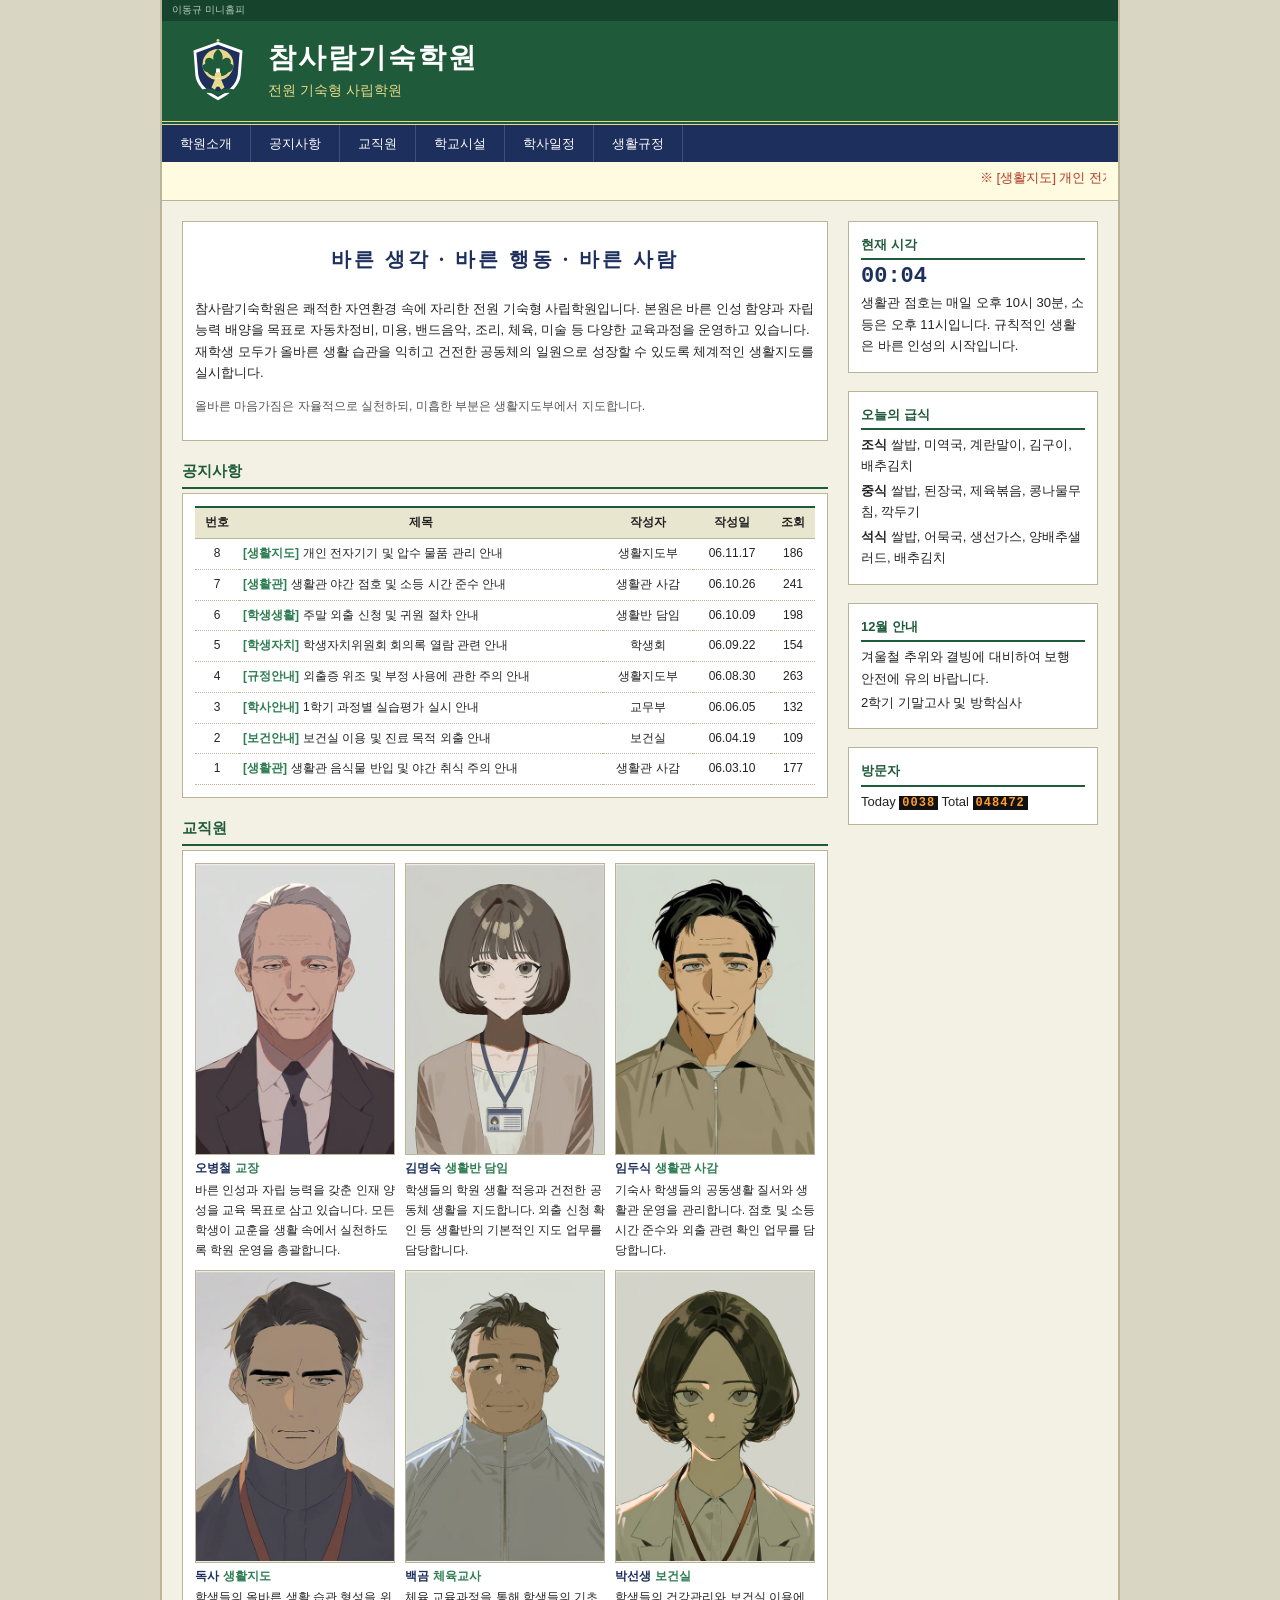
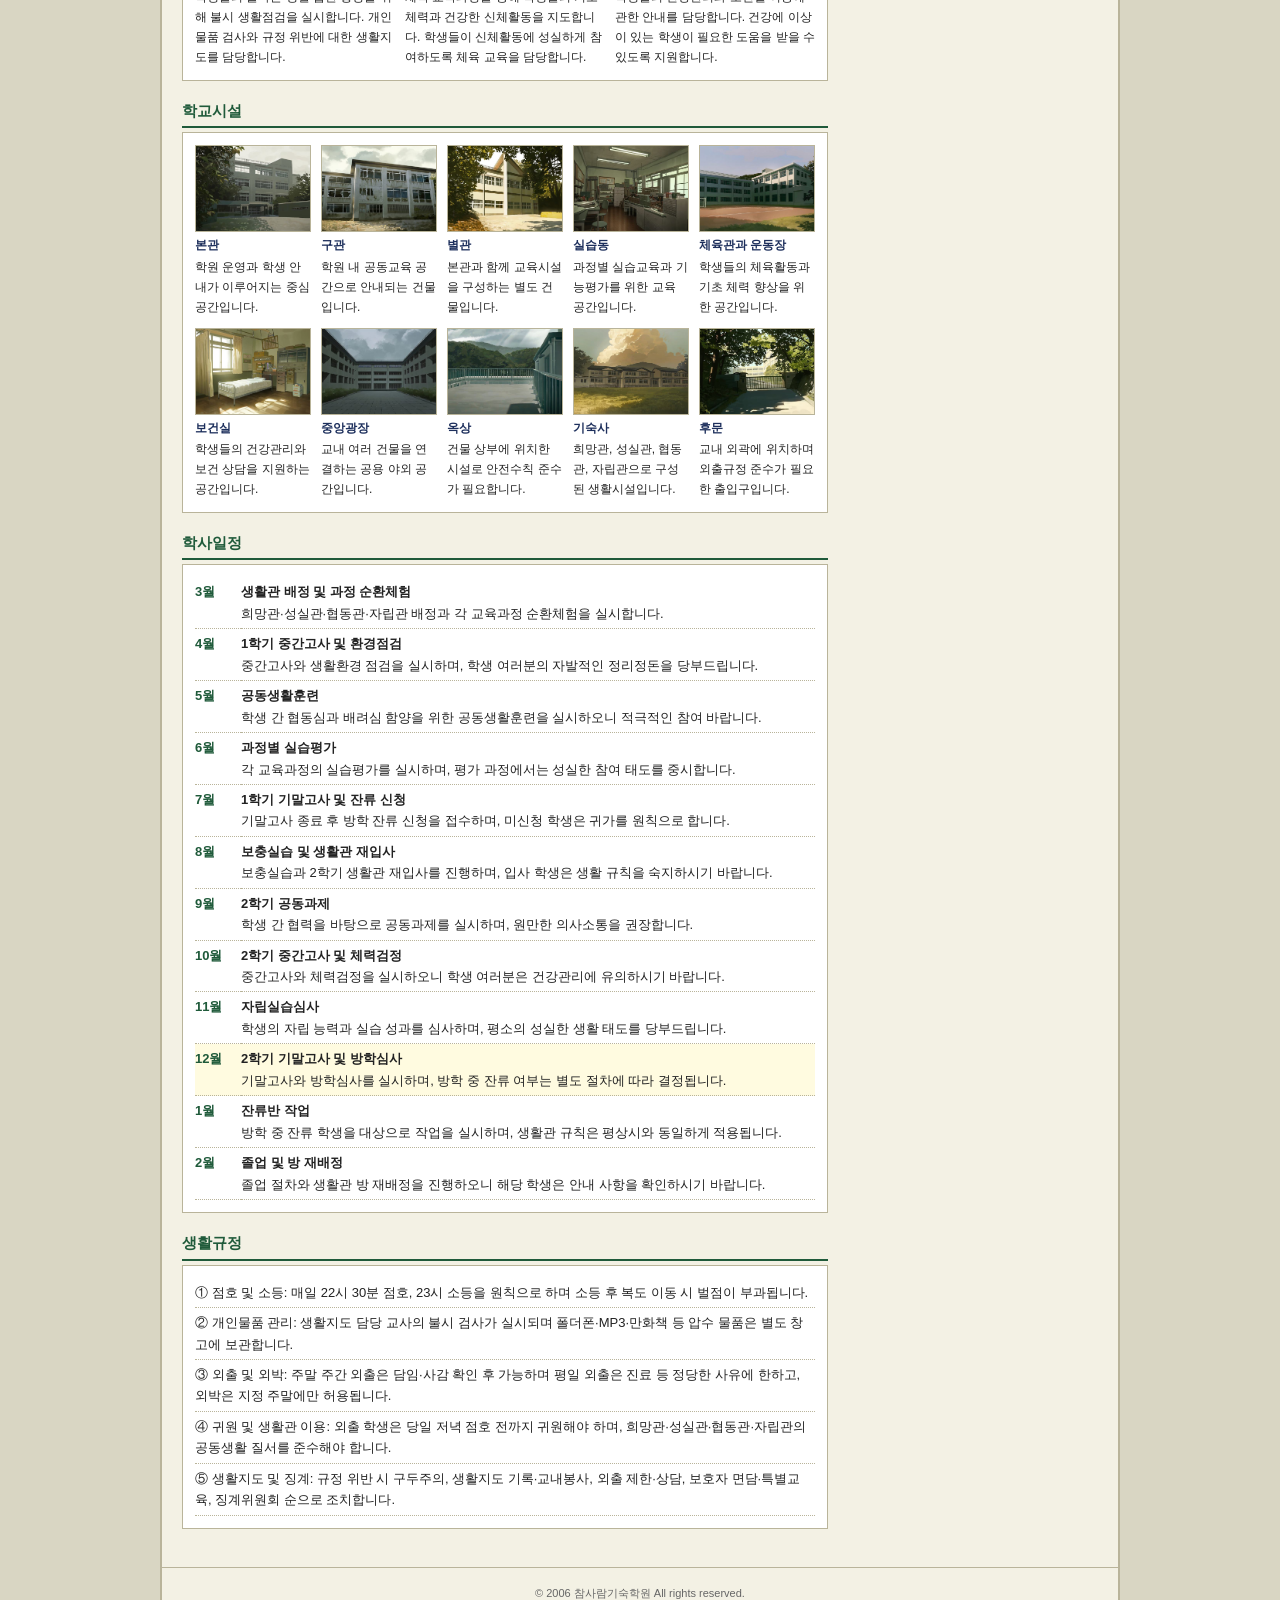
<file: index.html>
<!doctype html>
<html lang="ko">
<head>
<meta charset="utf-8">
<meta name="viewport" content="width=device-width,initial-scale=1">
<title>참사람기숙학원</title>
<style>
:root{--g:#1f5a3a;--g2:#2f7d52;--n:#1d2f5c;--gold:#e8d98a;--paper:#f3f1e4;--line:#b9b49a}
*{box-sizing:border-box}
body{margin:0;background:#d9d6c3;font:13px/1.65 Dotum,"돋움","Malgun Gothic",sans-serif;color:#222}
.wrap{max-width:960px;margin:0 auto;background:var(--paper);border-left:2px solid var(--line);border-right:2px solid var(--line);min-height:100vh}
.tiny{background:#16432b;padding:2px 10px;font-size:10px}
.tiny a{color:#b9cdbf;text-decoration:none}
.tiny a:hover,.tiny a:focus-visible{color:#fff;text-decoration:underline}
:focus-visible{outline:2px solid var(--n);outline-offset:2px}
nav a:focus-visible{outline-color:var(--gold)}
header{background:var(--g);color:#fff;padding:14px 20px;border-bottom:4px double var(--gold);display:flex;align-items:center;gap:14px}
.logo{width:72px;height:72px;flex:none}
header h1{margin:0;font:bold 28px Batang,"바탕",serif;letter-spacing:2px}
header p{margin:2px 0 0;color:var(--gold);font-size:14px}
nav{background:var(--n);display:flex;flex-wrap:wrap}
nav a{color:#fff;padding:8px 18px;text-decoration:none;border-right:1px solid #3b4f82}
nav a:hover,nav a:focus-visible{background:var(--gold);color:var(--n)}
.notice{background:#fffbe0;border-bottom:1px solid var(--line);padding:5px 12px;color:#a32}
main{padding:20px;display:grid;grid-template-columns:1fr 250px;gap:20px}
@media(max-width:760px){main{grid-template-columns:1fr}}
section{scroll-margin-top:8px}
h2{margin:0 0 4px;font-size:15px;color:var(--g);border-bottom:2px solid var(--g);padding-bottom:3px}
.sub{margin:0 0 10px;color:#555;font-size:12px}
.box{background:#fff;border:1px solid var(--line);padding:12px;margin-bottom:18px}
.motto{font:bold 20px Batang,"바탕",serif;color:var(--n);text-align:center;padding:12px 0;letter-spacing:3px}
.ph{display:flex;align-items:center;justify-content:center;width:100%;aspect-ratio:4/3;background:repeating-linear-gradient(45deg,#ece9d6,#ece9d6 6px,#f6f4e8 6px,#f6f4e8 12px);color:#6b6848;font-size:11px;border:1px solid var(--line)}
.box img.pic{display:block;width:100%;aspect-ratio:4/3;object-fit:cover;border:1px solid var(--line)}
#staff-g .pic,#staff-g .ph{aspect-ratio:13/19}
#staff-g .pic{object-fit:contain;background:#eeece2}
table.board{width:100%;border-collapse:collapse;font-size:12px}
.board th{background:#e9e6d0;border-top:2px solid var(--g);border-bottom:1px solid var(--line);padding:5px 4px}
.board td{border-bottom:1px dotted var(--line);padding:5px 4px;text-align:center}
.board td.t{text-align:left}
.board button{all:unset;cursor:pointer;color:#222}
.board button:hover,.board button:focus-visible{color:var(--g2);text-decoration:underline}
.board .tag{color:var(--g2);font-weight:bold;margin-right:4px}
.board tr.open td{background:#faf9ef;text-align:left;padding:10px 12px}
.attach{margin-top:8px;max-width:360px}
.attach small{display:block;color:#555;margin-top:3px}
.grid{display:grid;gap:10px}
.g3{grid-template-columns:repeat(3,minmax(0,1fr))}
.g5{grid-template-columns:repeat(5,minmax(0,1fr))}
@media(max-width:760px){.g3,.g5{grid-template-columns:repeat(2,minmax(0,1fr))}}
@media(max-width:600px){.board th:nth-child(n+3),.board td:nth-child(n+3){display:none}}
.card{font-size:12px}
.card b{display:block;margin-top:4px;color:var(--n)}
.card em{font-style:normal;color:var(--g2);margin-left:4px}
.card p{margin:2px 0 0;text-wrap:pretty}
.card small{display:block;color:#666;margin-top:2px}
table.sch{width:100%;border-collapse:collapse}
.sch th{width:46px;text-align:left;color:var(--g);vertical-align:top;padding:4px 0;border-bottom:1px dotted var(--line)}
.sch td{padding:4px 0;border-bottom:1px dotted var(--line)}
.sch tr.now th,.sch tr.now td{background:#fffbe0}
ul.rules{list-style:none;margin:0;padding:0}
.rules li{padding:4px 0;border-bottom:1px dotted var(--line)}
aside .box h2{font-size:13px}
.w p{margin:3px 0}
.w .big{font:bold 22px "Courier New",monospace;color:var(--n)}
.led{font:bold 12px "Courier New",monospace;background:#111;color:#ff9d2e;padding:0 3px;letter-spacing:1px}
footer{text-align:center;color:#666;font-size:11px;padding:16px;border-top:1px solid var(--line)}
</style>
</head>
<body>
<div class="wrap">
<div class="tiny"><a href="dongkyu/index.html">이동규 미니홈피</a></div>
<header>
  <img class="logo" src="img/logo.svg" alt="참사람기숙학원 로고" onerror="this.style.display='none'">
  <div><h1>참사람기숙학원</h1><p>전원 기숙형 사립학원</p></div>
</header>
<nav aria-label="주 메뉴"><a href="#intro">학원소개</a><a href="#notice">공지사항</a><a href="#staff">교직원</a><a href="#places">학교시설</a><a href="#schedule">학사일정</a><a href="#rules">생활규정</a></nav>
<div class="notice"><marquee id="mq">공지사항을 불러오는 중입니다.</marquee></div>
<main>
<div>
  <section id="intro" class="box"><div class="motto">바른 생각 · 바른 행동 · 바른 사람</div><p id="intro-t"></p><p id="motto-t" style="color:#555;font-size:12px"></p></section>
  <section id="notice"><h2>공지사항</h2><div class="box"><table class="board"><thead><tr><th style="width:44px">번호</th><th>제목</th><th style="width:90px">작성자</th><th style="width:78px">작성일</th><th style="width:44px">조회</th></tr></thead><tbody id="board"></tbody></table></div></section>
  <section id="staff"><h2>교직원</h2><div class="box"><div class="grid g3" id="staff-g"></div></div></section>
  <section id="places"><h2>학교시설</h2><div class="box"><div class="grid g5" id="places-g"></div></div></section>
  <section id="schedule"><h2>학사일정</h2><div class="box"><table class="sch" id="sched"></table></div></section>
  <section id="rules"><h2>생활규정</h2><div class="box"><ul class="rules" id="rules-l"></ul></div></section>
</div>
<aside>
  <div class="box w"><h2>현재 시각</h2><p class="big" id="clock">00:00</p><p id="bell"></p></div>
  <div class="box w"><h2>오늘의 급식</h2><p><b>조식</b> <span id="m-b"></span></p><p><b>중식</b> <span id="m-l"></span></p><p><b>석식</b> <span id="m-d"></span></p></div>
  <div class="box w"><h2 id="month-h">이번 달</h2><p id="w-text"></p><p id="w-sch"></p></div>
  <div class="box w"><h2>방문자</h2><p style="margin:0">Today <span class="led" id="v-t">0000</span> Total <span class="led" id="v-n">000000</span></p></div>
</aside>
</main>
<footer id="footer"></footer>
</div>
<script>
const $ = id => document.getElementById(id);
const esc = t => String(t).replace(/[&<>"]/g, c => ({ '&': '&amp;', '<': '&lt;', '>': '&gt;', '"': '&quot;' }[c]));
const PH = txt => `<div class=ph>${txt}</div>`;
const pic = (src, alt, txt) => `<img class="pic" src="${src}" alt="${esc(alt)}" onerror="this.outerHTML='${PH(txt)}'">`;
const mon = new Date().getMonth() + 1;

Promise.all(['school', 'copy'].map(n => fetch(`data/${n}.json`).then(r => r.json()))).then(([s, c]) => {
  $('intro-t').textContent = s.intro;
  $('motto-t').textContent = s.mottoNote;
  $('mq').textContent = s.notices.slice(0, 4).map(n => `※ [${n.tag}] ${n.title}`).join('   ');

  // 공지 게시판: 제목을 누르면 본문과 사진 첨부란이 열린다
  $('board').innerHTML = s.notices.map(n => `<tr><td>${n.no}</td><td class="t"><button data-no="${n.no}" aria-expanded="false"><span class="tag">[${esc(n.tag)}]</span>${esc(n.title)}</button></td><td>${esc(n.author)}</td><td>${esc(n.date.slice(2))}</td><td>${n.views}</td></tr>`).join('');
  $('board').onclick = e => {
    const b = e.target.closest('button[data-no]'); if (!b) return;
    const tr = b.closest('tr'), nx = tr.nextElementSibling;
    if (nx && nx.classList.contains('open')) { nx.remove(); b.setAttribute('aria-expanded', 'false'); return; }
    const n = s.notices.find(x => x.no == b.dataset.no);
    const row = document.createElement('tr'); row.className = 'open';
    row.innerHTML = `<td colspan="5"><p style="margin:0">${esc(n.body)}</p>${n.photo ? `<div class="attach">${pic(`img/notices/n${n.no}.jpg`, n.photo, '사진 첨부란')}<small>${esc(n.photo)}</small></div>` : ''}</td>`;
    tr.after(row); b.setAttribute('aria-expanded', 'true');
  };

  $('staff-g').innerHTML = s.staff.map(p => `<div class="card">${pic(`img/staff/${p.id}.jpg`, p.name, '사진 첨부란')}<b>${esc(p.name)}<em>${esc(p.role)}</em></b><p>${esc(p.desc)}</p></div>`).join('');
  $('places-g').innerHTML = s.places.map(p => `<div class="card">${pic(`img/places/${p.id}.jpg`, p.name, '사진 첨부란')}<b>${esc(p.name)}</b><p>${esc(p.desc)}</p></div>`).join('');

  const sc = c.school;
  $('sched').innerHTML = sc.schedule.slice(2).concat(sc.schedule.slice(0, 2)).map(m =>
    `<tr${m.month === mon ? ' class="now"' : ''}><th>${m.month}월</th><td><b>${esc(m.title)}</b><br>${esc(m.desc)}</td></tr>`).join('');
  $('rules-l').innerHTML = sc.rules.map(r => `<li>${esc(r)}</li>`).join('');

  // 위젯
  $('m-b').textContent = s.widgets.meals.breakfast; $('m-l').textContent = s.widgets.meals.lunch; $('m-d').textContent = s.widgets.meals.dinner;
  $('month-h').textContent = `${mon}월 안내`;
  $('w-text').textContent = (s.widgets.weather.find(w => w.month === mon) || {}).text || '';
  const cur = sc.schedule.find(m => m.month === mon); $('w-sch').textContent = cur ? cur.title : '';
  $('bell').textContent = s.widgets.bell;
  $('footer').textContent = s.footer;
}).catch(() => { $('mq').textContent = '공지를 불러오지 못했습니다. 서버(또는 GitHub Pages)로 열어 주세요.'; });

// 시계: 실제 현재 시각, 장식용 방문자 숫자
const tick = () => { const d = new Date(); $('clock').textContent = d.toTimeString().slice(0, 5); };
tick(); setInterval(tick, 20000);
$('v-t').textContent = String(Math.floor(Math.random() * 40) + 3).padStart(4, '0');
$('v-n').textContent = String(48200 + Math.floor(Math.random() * 300)).padStart(6, '0');
</script>
</body>
</html>
</file>
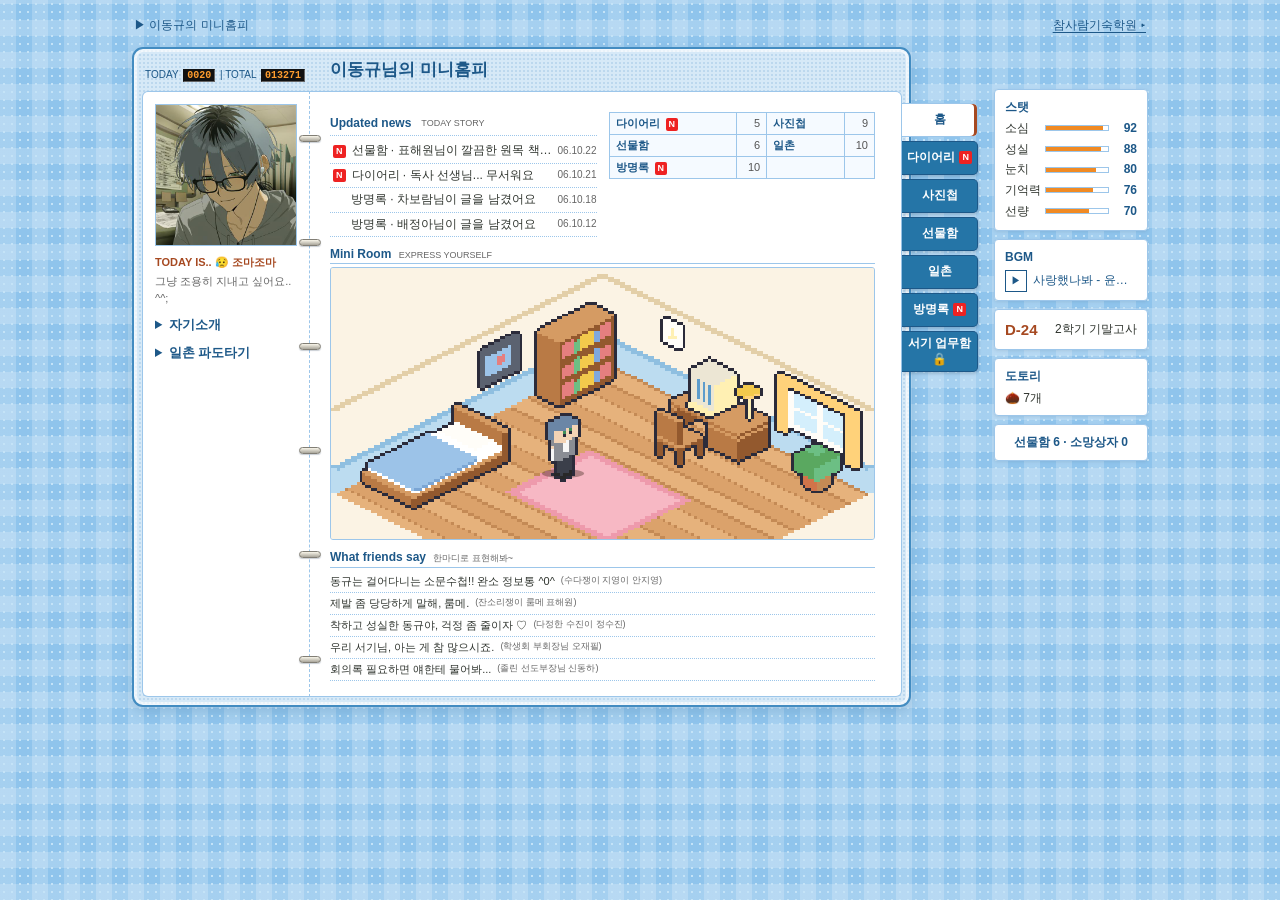
<file: dongkyu/index.html>
<!doctype html>
<html lang="ko">
<head>
<meta charset="utf-8">
<meta name="viewport" content="width=device-width,initial-scale=1">
<title>이동규의 미니홈피</title>
<link rel="stylesheet" href="style.css">
</head>
<body>
<div class="frame">
  <div class="topbar"><span>▶ 이동규의 미니홈피</span><a href="../index.html">참사람기숙학원 ▸</a></div>
  <div class="stage">
    <div class="book">
      <div class="rings" aria-hidden="true"><i></i><i></i><i></i><i></i><i></i><i></i></div>
      <p class="counter-line">TODAY <b id="today">0</b> | TOTAL <b id="total">0</b></p>
      <h1 class="mhtitle">이동규님의 미니홈피</h1>
      <aside class="left">
        <img class="minime" src="../img/donggyu-profile.jpg" alt="이동규" onerror="this.replaceWith(Object.assign(document.createElement('div'),{className:'minime ph',textContent:'이미지 준비 중'}))">
        <p class="mood" id="mood"></p>
        <p class="status" id="status"></p>
        <details class="profile-note"><summary>자기소개</summary><p class="intro" id="intro"></p></details>
        <details class="wave"><summary id="wave-title"></summary><ul id="wave"></ul></details>
      </aside>
      <section class="right">
        <div id="view"></div>
      </section>
      <nav class="tabs" id="tabs" role="tablist" aria-label="미니홈피 메뉴" aria-orientation="vertical">
        <button role="tab" aria-selected="true" aria-controls="view" data-t="home" class="on">홈</button>
        <button role="tab" aria-selected="false" aria-controls="view" data-t="diary" id="diary-tab">다이어리</button>
        <button role="tab" aria-selected="false" aria-controls="view" data-t="photos">사진첩</button>
        <button role="tab" aria-selected="false" aria-controls="view" data-t="gifts">선물함</button>
        <button role="tab" aria-selected="false" aria-controls="view" data-t="ilchon">일촌</button>
        <button role="tab" aria-selected="false" aria-controls="view" data-t="guest" id="guest-tab">방명록</button>
        <button role="tab" aria-selected="false" aria-controls="view" data-t="vault" id="vault-tab"></button>
      </nav>
    </div>
    <aside class="side">
      <div class="panel"><b class="ph-title">스탯</b><div id="stats"></div></div>
      <div class="panel bgm"><b class="ph-title">BGM</b>
        <div class="bgm-row"><a id="bgm-play" target="_blank" rel="noopener" aria-label="유튜브에서 듣기">▶</a><a id="bgm-title" target="_blank" rel="noopener"></a></div></div>
      <div class="panel dday"><b id="dday">D-0</b><span id="dday-label"></span></div>
      <div class="panel"><b class="ph-title">도토리</b> 🌰 <span id="dotori">0</span>개</div>
      <button class="panel gobtn" data-go="gifts" id="gift-link"></button>
    </aside>
  </div>
</div>
<script type="module" src="app.js"></script>
</body>
</html>
</file>
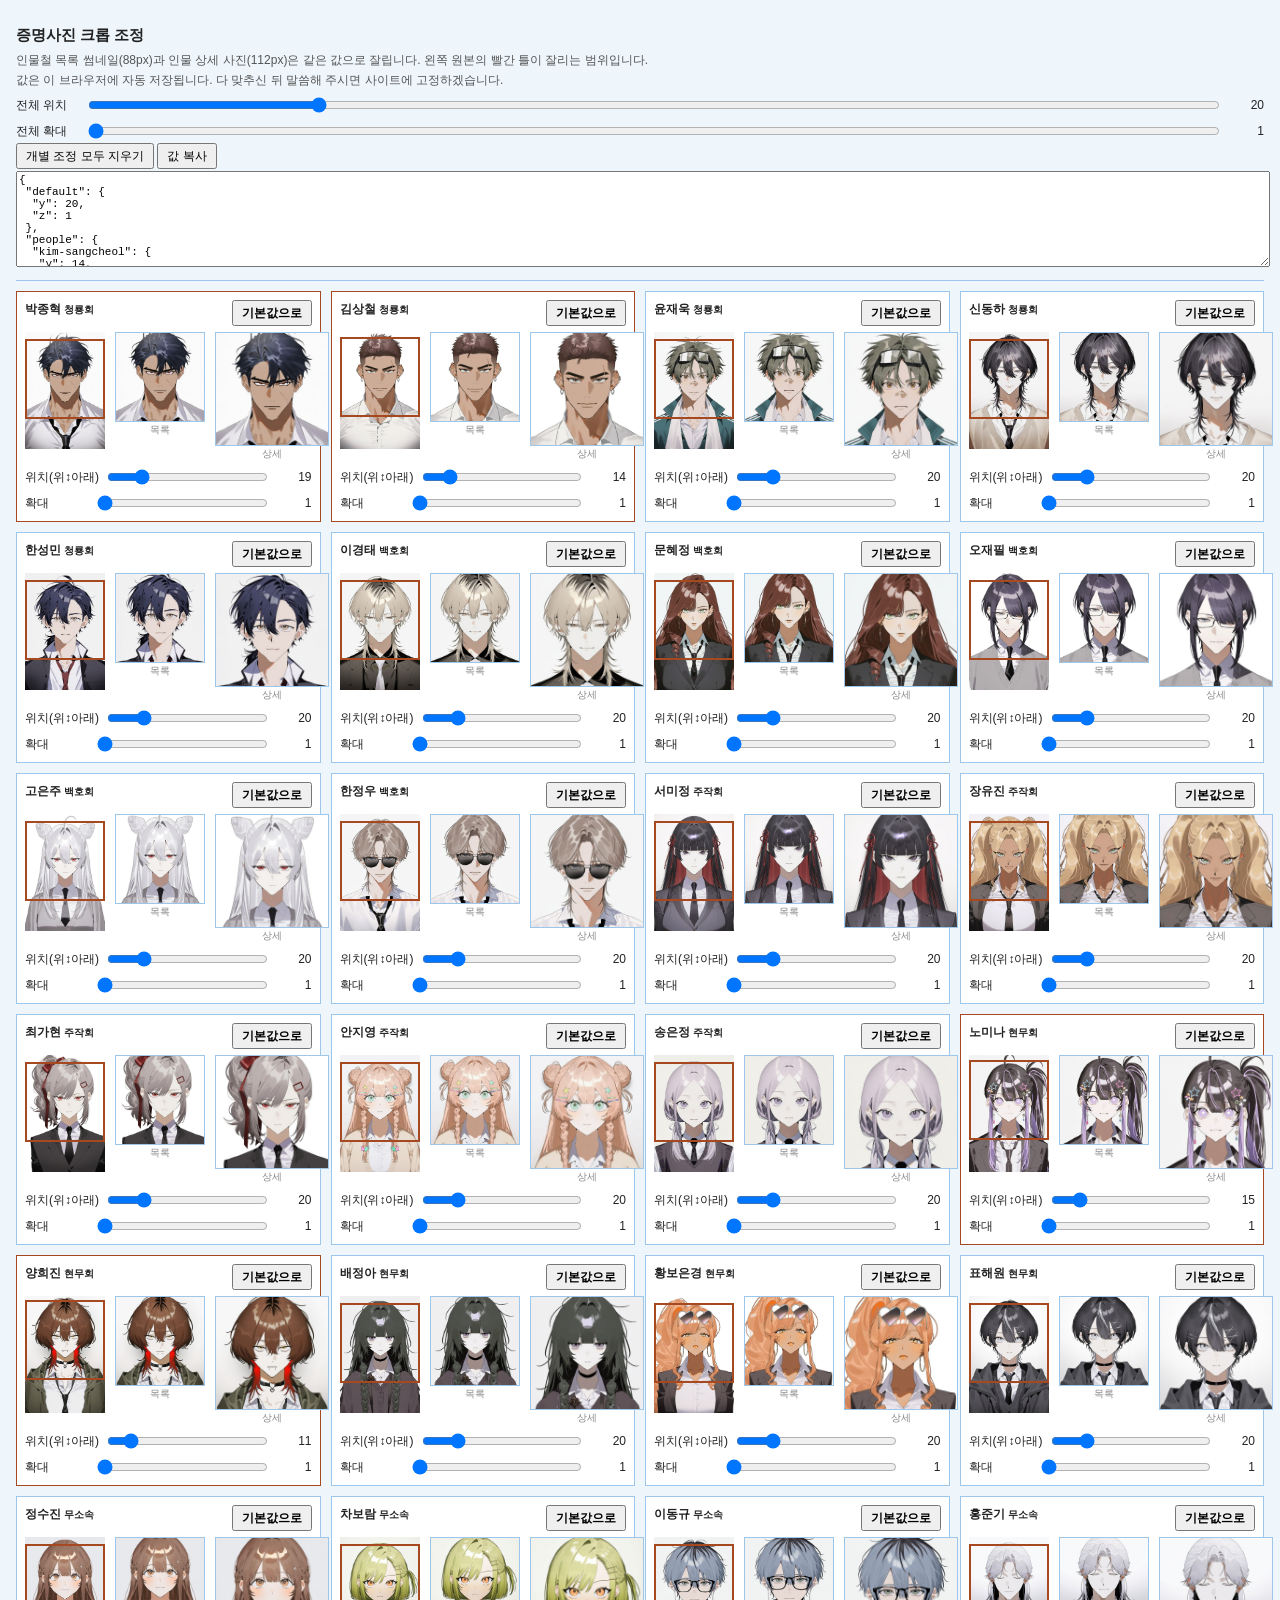
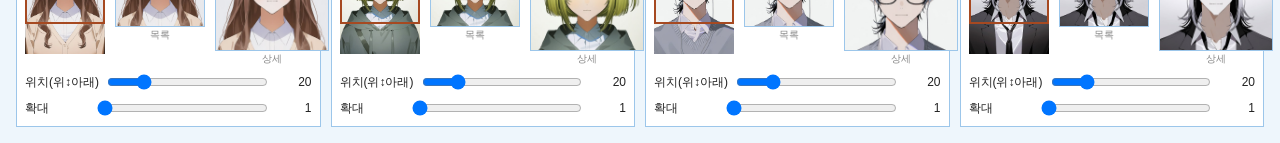
<file: tools/crop.html>
<!doctype html>
<html lang="ko">
<head>
<meta charset="utf-8">
<title>증명사진 크롭 조정</title>
<style>
body{font:12px/1.5 "돋움",Dotum,sans-serif;margin:16px;background:#eef6fc;color:#222}
h1{font-size:15px;margin:0 0 4px}
.top{position:sticky;top:0;background:#eef6fc;padding:8px 0;border-bottom:1px solid #9cc6ea;z-index:2}
.top p{margin:2px 0;color:#555}
.grid{display:grid;grid-template-columns:repeat(auto-fill,minmax(300px,1fr));gap:10px;margin-top:10px}
.it{background:#fff;border:1px solid #9cc6ea;padding:8px}
.it.set{border-color:#a64921}
.it h2{font-size:12px;margin:0 0 6px;display:flex;justify-content:space-between}
.pv{display:flex;gap:10px;align-items:flex-start}
.orig{position:relative;width:80px;flex:none}
.orig img{width:100%;display:block}
.orig b{position:absolute;left:0;right:0;border:2px solid #a64921;box-sizing:border-box;pointer-events:none}
.crop{display:block;overflow:hidden;aspect-ratio:1;border:1px solid #9cc6ea;background:#fff}
.crop img{width:100%;height:100%;object-fit:cover;display:block}
.c88{width:88px}.c112{width:112px}
.pv small{display:block;color:#888;text-align:center}
label{display:flex;align-items:center;gap:6px;margin-top:6px}
label span{flex:none;min-width:64px;white-space:nowrap}
input[type=range]{flex:1}
output{width:36px;text-align:right}
button{font:inherit;padding:2px 8px;cursor:pointer;white-space:nowrap}
textarea{width:100%;height:90px;font:11px monospace}
</style>
</head>
<body>
<div class="top">
  <h1>증명사진 크롭 조정</h1>
  <p>인물철 목록 썸네일(88px)과 인물 상세 사진(112px)은 같은 값으로 잘립니다. 왼쪽 원본의 빨간 틀이 잘리는 범위입니다.</p>
  <p>값은 이 브라우저에 자동 저장됩니다. 다 맞추신 뒤 말씀해 주시면 사이트에 고정하겠습니다.</p>
  <label><span>전체 위치</span><input id="dy" type="range" min="0" max="100" step="1"><output id="dyo"></output></label>
  <label><span>전체 확대</span><input id="dz" type="range" min="1" max="2" step="0.05"><output id="dzo"></output></label>
  <p><button id="reset">개별 조정 모두 지우기</button> <button id="copy">값 복사</button></p>
  <textarea id="out" readonly aria-label="현재 값"></textarea>
</div>
<div class="grid" id="grid"></div>
<script>
const KEY = 'seoyeol-crop-draft';
let chars = [], st;
const eff = id => ({ ...st.default, ...(st.people[id] || {}) });
const style = k => `object-position:50% ${k.y}%;transform:scale(${k.z});transform-origin:50% ${k.y}%`;
// 원본(480x702) 위에 정사각형 크롭 범위를 표시: 보이는 정사각형 높이 = 너비/확대, 위치는 y% 기준
function frame(k) {
  const H = 702 / 480, side = 1 / k.z;              // 원본 높이(너비=1 기준), 보이는 변 길이
  const top0 = (H - 1) * k.y / 100;                  // 확대 전 정사각형 위쪽
  const cy = top0 + k.y / 100;                       // 확대 기준점(정사각형 안 y%)
  const top = cy - (k.y / 100) * side;               // 확대 후 보이는 위쪽
  const left = (1 - side) / 2;
  return `top:${top / H * 100}%;height:${side / H * 100}%;left:${left * 100}%;right:${left * 100}%`;
}
function paint(id) {
  const el = document.querySelector(`[data-id="${id}"]`), k = eff(id);
  el.querySelectorAll('.crop img').forEach(i => i.style.cssText = style(k));
  el.querySelector('.orig b').style.cssText = frame(k);
  el.querySelector('.y').value = k.y; el.querySelector('.yo').value = k.y;
  el.querySelector('.z').value = k.z; el.querySelector('.zo').value = k.z;
  el.classList.toggle('set', !!st.people[id]);
}
function save() {
  localStorage.setItem(KEY, JSON.stringify(st));
  document.getElementById('out').value = JSON.stringify(st, null, 1);
  document.getElementById('dy').value = st.default.y; document.getElementById('dyo').value = st.default.y;
  document.getElementById('dz').value = st.default.z; document.getElementById('dzo').value = st.default.z;
}
Promise.all(['characters', 'crop'].map(n => fetch(`../data/${n}.json`, { cache: 'no-store' }).then(r => r.json()))).then(([c, cr]) => {
  chars = c;
  st = JSON.parse(localStorage.getItem(KEY) || 'null') || cr;
  const g = document.getElementById('grid');
  g.innerHTML = chars.map(c => `<div class="it" data-id="${c.id}">
    <h2><span>${c.name} <small>${c.circle}</small></span><button class="clr">기본값으로</button></h2>
    <div class="pv"><div class="orig"><img src="../img/id/${c.id}.jpg" alt=""><b></b></div>
      <div><i class="crop c88"><img src="../img/id/${c.id}.jpg" alt=""></i><small>목록</small></div>
      <div><i class="crop c112"><img src="../img/id/${c.id}.jpg" alt=""></i><small>상세</small></div></div>
    <label><span>위치(위↕아래)</span><input class="y" type="range" min="0" max="100" step="1"><output class="yo"></output></label>
    <label><span>확대</span><input class="z" type="range" min="1" max="2" step="0.05"><output class="zo"></output></label>
  </div>`).join('');
  g.querySelectorAll('.it').forEach(el => {
    const id = el.dataset.id;
    const set = () => { st.people[id] = { y: +el.querySelector('.y').value, z: +el.querySelector('.z').value }; paint(id); save(); };
    el.querySelector('.y').oninput = set; el.querySelector('.z').oninput = set;
    el.querySelector('.clr').onclick = () => { delete st.people[id]; paint(id); save(); };
    paint(id);
  });
  const all = () => { st.default = { y: +document.getElementById('dy').value, z: +document.getElementById('dz').value }; chars.forEach(c => paint(c.id)); save(); };
  document.getElementById('dy').oninput = all; document.getElementById('dz').oninput = all;
  document.getElementById('reset').onclick = () => { st.people = {}; chars.forEach(c => paint(c.id)); save(); };
  document.getElementById('copy').onclick = () => navigator.clipboard.writeText(document.getElementById('out').value);
  save();
});
</script>
</body>
</html>
</file>
<file: dongkyu/style.css>
/* 하늘색 도트 벽지와 미니홈피 제본 */
:root{--blue:#3d93dd;--blue2:#1d5888;--sky:#dff0fb;--orange:#a64921;--line:#9cc6ea;--tab:#2575a7;--cover:#d6e9f7;--paper:#fff;--profile-width:178px}
*{box-sizing:border-box}
body{
 margin:0;min-height:100vh;display:grid;grid-template-columns:minmax(0,1fr);place-items:start center;padding:12px;
 font:13px/1.55 Dotum,"돋움","Malgun Gothic",sans-serif;color:#30352f;
 background:
  radial-gradient(#c4e3f7 1px,transparent 1px) 0 0/8px 8px,
  repeating-linear-gradient(0deg,#fff3 0 16px,transparent 16px 32px),
  repeating-linear-gradient(90deg,#fff3 0 16px,transparent 16px 32px),
  #8fc4ec;
}
button{font:inherit}
:focus-visible{outline:2px solid var(--orange);outline-offset:1px}
::selection{background:#ffe08a;color:#333}

/* 속지와 책갈피 사이에 탭이 끼워진 제본 */
.frame{width:min(1016px,100%)}
.topbar{display:flex;justify-content:space-between;gap:12px;margin:0 0 8px;padding:4px 2px;color:var(--blue2);font-size:12px}
.topbar a{color:inherit;text-underline-offset:3px}
.stage{display:grid;grid-template-columns:minmax(0,1fr) 154px;gap:16px;align-items:start}
.book{
 position:relative;isolation:isolate;display:grid;
 grid-template-columns:var(--profile-width) minmax(0,1fr) 76px;
 grid-template-areas:"counter title ." "profile content tabs";
 grid-template-rows:auto minmax(0,1fr);
 height:clamp(560px,calc(100dvh - 58px),660px);
}
.book::before{
 content:"";position:absolute;z-index:-1;inset:0 67px 0 0;
 background:var(--cover) radial-gradient(#bcd8ee 1px,transparent 1px) 0 0/4px 4px;
 border:2px solid #438cc1;border-radius:11px;
 box-shadow:inset 0 0 0 3px #fffa,0 5px 12px #285b822b;
}
.rings{position:absolute;left:var(--profile-width);top:88px;bottom:44px;width:0;z-index:2;display:flex;flex-direction:column;justify-content:space-between;pointer-events:none}
.rings i{width:22px;height:7px;margin-left:-11px;background:linear-gradient(#f8f5e9,#aaa69b);border:1px solid #817e75;border-radius:4px;box-shadow:0 1px 1px #263b5240}
.left,.right{margin:0 0 10px;background:var(--paper);border:1px solid var(--line);min-height:0;overflow:auto;scrollbar-width:thin;scrollbar-color:var(--line) transparent}
.left{grid-area:profile;margin-left:10px;padding:12px;border-radius:6px 0 0 6px;border-right:1px dashed var(--line)}
.right{grid-area:content;padding:12px 16px 12px 20px;border-radius:0 6px 6px 0;border-left:0;min-width:0;scrollbar-gutter:stable}
.tabs{grid-area:tabs;display:flex;flex-direction:column;gap:4px;padding:12px 0;min-width:0}
.counter-line{grid-area:counter;align-self:end;margin:0;padding:0 0 8px 10px;text-align:center;font-size:10px;color:var(--blue2);white-space:nowrap}
.counter-line .led{font-size:10px;letter-spacing:0}.counter-line b{margin:0 2px}
.tabs button{
 font-weight:bold;font-size:12px;line-height:1.3;min-height:34px;word-break:keep-all;
 background:var(--tab);border:1px solid var(--blue2);border-left:0;border-radius:0 5px 5px 0;
 padding:4px 3px;color:#fff;cursor:pointer;box-shadow:1px 2px 3px #263b5230;
}
.tabs button[aria-selected=true]{background:var(--paper);color:var(--blue2);border-color:var(--line);box-shadow:inset -3px 0 var(--orange)}
.tabs button:hover:not([aria-selected=true]){background:var(--blue)}
.tabs .n{margin-left:1px}
/* 왼쪽 페이지: 프로필 */
.minime{display:block;width:100%;max-width:170px;aspect-ratio:1;object-fit:cover;margin:0 auto;border:1px solid var(--line);background:var(--sky)}
.ph{display:flex;align-items:center;justify-content:center;color:#3f7a8f;font-size:11px;background:repeating-linear-gradient(45deg,var(--sky),var(--sky) 6px,#eaf6fd 6px,#eaf6fd 12px)}
.mood{margin:8px 0 2px;color:var(--orange);font-weight:bold;font-size:11px}
.left .status{margin:0 0 6px;font-weight:normal;color:#666;font-size:11px}
.intro{margin:0 0 8px;padding:6px;border:1px dashed var(--line);background:#fcfeff;white-space:pre-line;font-size:11px;word-break:keep-all;text-wrap:pretty}
.profile-note,.wave{margin-top:8px}
.profile-note summary,.wave summary{cursor:pointer;font-weight:bold;color:var(--blue2)}
.wave ul{list-style:none;margin:5px 0 0;padding:0;background:#fff;border:1px solid var(--line)}
.wave li{padding:3px 6px;border-bottom:1px dotted var(--line)}.wave li:last-child{border-bottom:0}
.wave li.off{color:#666}.wave a{color:var(--blue2);text-decoration:none}.wave a:hover,.wave a:focus-visible{text-decoration:underline}

/* 오른쪽 정보 패널 */
.side{display:grid;gap:8px;margin-top:42px;min-width:0}
.panel{min-width:0;background:var(--paper);border:1px solid var(--line);border-radius:4px;padding:8px 10px;font-size:12px;box-shadow:0 1px 3px #263b521a}
.panel .ph-title{display:block;color:var(--blue2);margin-bottom:3px}
.led{font:bold 11px "Courier New",monospace;background:#111;color:#ff9d2e;padding:0 3px;letter-spacing:1px;border:1px inset #666}
.srow{display:grid;grid-template-columns:36px 1fr 24px;gap:4px;align-items:center;margin:2px 0}
.srow i{display:block;height:6px;background:#fff;border:1px solid var(--line)}
.srow i::after{content:"";display:block;height:100%;width:var(--v);background:#f08a24}
.srow b{text-align:right;color:var(--blue2)}
.bgm-row{display:flex;gap:6px;align-items:center}
.bgm-row a{color:var(--blue2);text-decoration:none;overflow:hidden;white-space:nowrap;text-overflow:ellipsis}
.bgm-row a:hover,.bgm-row a:focus-visible{text-decoration:underline}
.bgm-row #bgm-play{display:flex;align-items:center;justify-content:center;flex:none;width:22px;height:22px;border:1px solid var(--blue2);background:#fff;font-size:10px}
.dday{display:flex;justify-content:space-between;align-items:center;gap:6px}
.dday b{font-size:15px;color:var(--orange)}
.gobtn{cursor:pointer;color:var(--blue2);font-weight:bold;text-align:center;background:#fff}
.gobtn:hover{background:var(--sky)}

/* 오른쪽 페이지 공통 */
.mhtitle{grid-area:title;margin:0;padding:10px 16px 8px 20px;font-size:17px;color:var(--blue2);align-self:end}
h3{margin:12px 0 6px;font-size:12px;color:var(--blue2);border-left:4px solid var(--orange);padding-left:6px}
h3:first-child{margin-top:0}
.lab{margin:8px 0 3px;font-weight:bold;color:var(--blue2);border-bottom:1px solid var(--line);font-size:12px}
.lab small{font-weight:normal;color:#666;font-size:9px;margin-left:4px;white-space:nowrap}
.n{display:inline-block;background:#e22;color:#fff;font:bold 9px/1 Dotum,sans-serif;padding:2px 3px;border-radius:2px;font-style:normal;margin-left:3px;vertical-align:middle}
.n.off{background:none;width:12px;padding:0}

/* 홈: 한 화면 요약 */
.top2{display:grid;grid-template-columns:minmax(0,1fr) minmax(0,1fr);gap:12px;align-items:start}
.news div{display:flex;gap:6px;align-items:center;padding:3px 0;border-bottom:1px dotted var(--line);font-size:12px;line-height:1.45}
.news span{flex:1;overflow:hidden;white-space:nowrap;text-overflow:ellipsis}
.news small{color:#666}
.stat{margin-top:8px;background:#f5faff;border:1px solid var(--line);border-collapse:collapse;width:100%;font-size:11px}
.stat button{border:0;background:none;font:inherit;text-align:left;cursor:pointer;display:block;width:100%;padding:2px 6px;color:var(--blue2);font-weight:bold}
.stat button:focus-visible{outline:2px solid var(--orange);outline-offset:-2px}
.stat button:hover,.stat button:focus-visible{background:var(--sky)}
.stat td{border:1px solid var(--line);padding:0}
.stat td:nth-child(odd){width:auto}
.stat td:nth-child(even){width:30px;text-align:right;padding:2px 6px;color:#555}
.roomimg{position:relative;width:100%;aspect-ratio:2/1;margin:0;border:1px solid var(--line);border-radius:3px;overflow:hidden;background:#fbf3e4}
.roomimg .room-px{display:block;width:100%;height:100%;image-rendering:pixelated}
.roomimg img,.roomimg .ph{display:block;width:100%;height:100%;object-fit:cover}
.roomcap{margin:3px 0 0;text-align:center;color:#666;font-size:11px}
.fs{list-style:none;margin:0;padding:0}
.fs li{display:flex;gap:6px;padding:2px 0;border-bottom:1px dotted var(--line);font-size:11px}
.fs b{flex:none;color:var(--blue2);min-width:3.6em}
.fs span{overflow:hidden;white-space:nowrap;text-overflow:ellipsis}
.fs small{flex:none;color:#666;white-space:nowrap}

/* 그리드와 카드 */
.grid{display:grid;gap:8px}
.grid.five{grid-template-columns:repeat(5,minmax(0,1fr))}
.sec{margin-bottom:12px}
.sec h4{margin:0 0 6px;font-size:12px;color:var(--blue2)}
.sec h4 small{color:#666;font-weight:normal;margin-left:6px}
.card{background:#fff;border:1px solid var(--line);padding:4px;text-align:center;cursor:pointer;font:inherit;color:inherit;word-break:keep-all}
.card:hover{border-color:var(--orange)}
.card .ph,.card img{width:100%;aspect-ratio:1;object-fit:cover;display:flex}
/* 증명사진 크롭 틀: 위치·확대값은 app.js cropStyle 이 인라인으로 넣는다 */
.crop{display:block;overflow:hidden;aspect-ratio:1;font-style:normal}
.card .crop img,.idpic .crop img,.crop .ph{width:100%;height:100%;aspect-ratio:auto;object-fit:cover;display:block}
.card span{display:block;margin-top:2px;line-height:1.35;text-wrap:balance}
/* 공통 제본 안에서 사진첩, 선물함, 일촌의 본문을 채운다. */
#view:has(.collection){min-height:100%;display:grid}
.collection{display:grid;grid-template-rows:auto 1fr;gap:10px}
.collection h3{
 margin:0;padding:6px 8px;
 background:linear-gradient(#fff,var(--sky));
}
.collection .grid{grid-template-columns:repeat(2,minmax(0,1fr));gap:10px}
.collection .card{min-width:0;border-color:var(--line);border-radius:5px;box-shadow:2px 2px var(--sky)}
.collection .photo{padding:6px;background:linear-gradient(#fff,#eaf5ff);box-shadow:inset 0 0 0 1px #fff,2px 2px var(--sky)}
.collection .photo:hover{border-color:var(--orange);background:var(--sky)}
.photo img,.photo .ph,.lb-in img,.lb-in .ph{aspect-ratio:1}
.photo .ph,.lb-in .ph{
 background:repeating-linear-gradient(135deg,var(--sky) 0 8px,#f5faff 8px 16px);
 border:1px dashed var(--line);color:var(--blue2);
}
.gifts .entry-row{display:grid;grid-template-columns:minmax(0,1fr) auto auto}
.gift-name{display:flex;flex-wrap:wrap;align-items:baseline;gap:1px 8px}
.gift-name b{color:var(--blue2)}
.gift-name span,.gift-date{color:#4c6378;font-size:11px}
.gift-date{white-space:nowrap}

.entry-list{list-style:none;margin:0;padding:0;border:1px solid var(--line);border-radius:4px}
.entry-list li+li{border-top:1px dotted var(--line)}
.entry-list li:nth-child(even){background:#f4faff}
.collection h3 small{margin-left:4px;color:var(--blue2);font-weight:normal}
.entry-row{display:flex;align-items:center;justify-content:space-between;gap:8px;min-height:40px;padding:6px 9px}
summary.entry-row{cursor:pointer;list-style:none}
summary.entry-row::-webkit-details-marker{display:none}
summary.entry-row:hover,.entry-list details[open] summary{background:var(--sky)}
summary.entry-row:focus-visible{outline-offset:-2px}
.friend-name{display:flex;align-items:baseline;flex-wrap:wrap;gap:1px 8px}
.friend-name b{color:var(--blue2)}
.friend-name span{color:#4c6378}
.entry-toggle{
 flex:none;padding:2px 6px;border:1px solid var(--line);border-radius:3px;
 background:linear-gradient(#fff,var(--sky));color:var(--blue2);font-size:11px;
}
.entry-toggle::after{content:" ▸"}
details[open] .entry-toggle::after{content:" ▾"}
.entry-message{padding:6px 10px 6px 16px;background:#fffaf0;border-top:1px solid var(--line)}
.entry-message p{margin:4px 0;overflow-wrap:anywhere}
.note,.desc{text-wrap:pretty}
.note{border:1px dashed var(--line);padding:6px 8px;margin-bottom:6px;background:#fffef6}
.note b{color:var(--blue2)}.note em{color:#666}.note small{color:#666}

/* 방명록 */
.gb{border:1px solid var(--line);margin-bottom:6px;background:#fff;border-radius:4px;overflow:hidden}
.gb-head{display:flex;align-items:center;gap:6px;background:var(--sky);padding:2px 6px;border-bottom:1px solid var(--line)}
.gb-head .no{color:var(--orange);font-weight:bold}
.gb-head i{font-style:normal;color:#666;font-size:11px}
.gb-head small{margin-left:auto;color:#666}
.av{width:28px;height:28px;flex:none;border:1px solid var(--line);background:#fff}
.av img,.av .ph{width:100%;height:100%;object-fit:cover;font-size:0}
.gb .av{width:24px;height:24px}
.gb p{margin:0;padding:4px 8px;word-break:keep-all}
.gb .reply{background:#fffef6;border-top:1px dashed var(--line);color:#555}
.gb .reply b{color:var(--blue2)}
.pager{display:flex;gap:4px;justify-content:center;margin:8px 0 0}
.pager button{border:1px solid var(--line);background:#fff;color:var(--blue2);padding:2px 8px;cursor:pointer}
.pager button.on{background:var(--orange);border-color:var(--orange);color:#fff}

/* 서기 업무함 */
.pin{text-align:center;padding:60px 10px}
.pin input{font:18px monospace;width:110px;text-align:center;letter-spacing:6px}
.pin button{padding:3px 10px}
.pin .err{color:#c33;height:1.4em}
.chips{display:flex;flex-wrap:wrap;gap:4px;margin:6px 0}
.chips i{font-style:normal;background:var(--sky);border:1px solid var(--line);border-radius:10px;padding:0 8px;font-size:11px}
/* 서기 업무함 인물 상세: 용지를 세로로 나눠 왼쪽은 정사각형 증명사진 칸(가운데 기준 크롭), 오른쪽은 정보 */
.detail{display:grid;grid-template-columns:112px minmax(0,1fr);gap:12px;align-items:start}
.idpic{width:112px;aspect-ratio:1;border:1px solid var(--line);background:#fff;padding:3px;box-sizing:border-box;cursor:zoom-in;display:block}
.idpic:hover{border-color:var(--blue2)}
.lb-in.portrait{max-width:340px}
.lb-in.portrait img{aspect-ratio:480/702}
.idpic .crop{height:100%}
/* 업무함 자료철 탭 */
.vtabs{display:flex;gap:2px;border-bottom:2px solid var(--blue2);margin:0 0 10px}
.vtabs button{flex:1;padding:4px 2px;border:1px solid var(--line);border-bottom:0;background:var(--sky);color:var(--blue2);cursor:pointer;font:inherit;font-size:11px}
.vtabs button.on{background:var(--blue2);color:#fff;font-weight:bold}
.doclist{list-style:none;margin:0;padding:0}
.doclist li+li{border-top:1px dotted var(--line)}
.doclist button{display:block;width:100%;text-align:left;background:none;border:0;padding:7px 4px;cursor:pointer;font:inherit}
.doclist button:hover{background:var(--sky)}
.doclist b{display:block;color:var(--blue2)}
.doclist b::before{content:"▤ ";color:var(--orange)}
.doclist small{color:#666;word-break:keep-all}
/* 문서 한 장: 서기가 철해 둔 종이 질감 */
.doc{position:relative;background:#fffef8;border:1px solid #d8d2bd;padding:12px 12px 10px;box-shadow:2px 2px 0 #e6e1cf;word-break:keep-all}
.doc::before{content:"";position:absolute;top:-4px;left:14px;width:22px;height:6px;border:2px solid #9aa3ad;border-bottom:0;border-radius:2px 2px 0 0}
.doc h4{margin:0 0 4px;font-size:13px;color:#333;border-bottom:1px solid #333;padding-bottom:3px}
.doc h5{margin:12px 0 4px;font-size:12px;color:var(--blue2)}
.doc .lead{margin:0 0 8px;color:#555;font-size:11px}
.doc dl{margin:0;display:grid;grid-template-columns:92px minmax(0,1fr);border-top:1px dotted #bbb}
.doc dt,.doc dd{margin:0;padding:5px 4px;border-bottom:1px dotted #bbb}
.doc dt{font-weight:bold;color:#444;background:#f6f3e6}
.doc ul{margin:0;padding-left:16px}
.doc li{margin:2px 0}
.doc p{margin:0 0 6px}
.postit{margin:12px 4px 4px auto;max-width:80%;background:#fff6a8;border:1px solid #e4d66a;padding:7px 9px;font-size:11px;color:#5a4a00;transform:rotate(-1deg);box-shadow:1px 2px 2px rgba(0,0,0,.12)}
.hp{display:inline-block;margin-top:8px;font-size:11px;color:var(--blue2)}
/* 서열 등사본: 흐린 잉크 */
.doc.copy{background:#fbfbf6;color:#3b3f55}
.doc.copy .stamp{display:inline-block;margin:0 0 6px;padding:1px 6px;border:1px solid #a64921;color:#a64921;font-size:10px;transform:rotate(-2deg)}
.rk{width:100%;border-collapse:collapse;margin:4px 0}
.rk td{padding:4px;border-bottom:1px dashed #b9bccb;font-size:11px}
.rk .no{width:22px;text-align:right;font-weight:bold;font-family:"Courier New",monospace}
.lk{background:none;border:0;padding:0;font:inherit;font-weight:bold;color:var(--blue2);cursor:pointer;text-decoration:underline}
.doc .small{font-size:11px;color:#666}
.detail table{border-collapse:collapse;width:100%}
.detail th{width:56px;text-align:left;color:var(--blue2);vertical-align:top;padding:3px 0}
.detail td{padding:3px 0;border-bottom:1px dotted var(--line)}
.cn{display:block;color:#666;font-size:10px}
.status{margin:0 0 6px;color:var(--orange);font-weight:bold}
.desc{margin:0 0 6px;padding:6px 8px;background:#fcfeff;border:1px dashed var(--line)}
.back{background:none;border:0;color:var(--blue2);cursor:pointer;padding:0;margin-bottom:8px}
.cmbox{margin-top:14px;padding:8px 10px;background:var(--sky);border:1px solid var(--line)}
.cm{display:flex;align-items:center;gap:6px;padding:4px 6px;border-bottom:1px dotted var(--line);font-size:11px;word-break:keep-all;background:#fff}
.cm b{flex:none;color:var(--blue2);margin-right:8px;min-width:3.2em}
.cm.re{padding-left:8px;background:#f6fbff}
.cm .av{width:22px;height:22px}

/* 사진 라이트박스 */
.lb{position:fixed;inset:0;background:rgba(0,40,80,.55);display:flex;align-items:center;justify-content:center;z-index:10;padding:16px}
/* 반투명 창 테두리와 광택이 있는 사진 뷰어 */
.lb-in{
 background:linear-gradient(140deg,#effaffee,#a5cef4dc 50%,#d9eeffec);
 border:1px solid #37597d;border-radius:8px;padding:0 8px 8px;
 max-width:min(720px,calc(100dvh - 136px));width:100%;max-height:100%;overflow:auto;
 box-shadow:inset 0 0 0 1px #fff,0 10px 30px #10284766;text-align:center;
}
.lb-bar{display:flex;align-items:center;justify-content:space-between;gap:10px;padding:4px 0 5px;color:#183a5a;text-shadow:0 1px #fff;font-weight:bold}
.lb-in img,.lb-in .ph{display:block;width:100%;object-fit:contain;border:1px solid #7696b8}
.lb-in .ph{display:flex}
.lb-in p{margin:0;padding:8px;background:#f7fbff;border:1px solid #7696b8;border-top:0;word-break:keep-all;text-wrap:pretty}
.lb-bar button{
 min-width:36px;min-height:25px;border:1px solid #993e4d;border-radius:0 0 4px 4px;
 background:linear-gradient(#ffd9df,#d87c8d 48%,#b8465c 50%,#943646);
 box-shadow:inset 0 0 0 1px #fff5;color:#fff;font-size:17px;line-height:1;cursor:pointer;
}
.lb-bar button:hover{background:linear-gradient(#ffc5cf,#be435c)}
.spark{position:fixed;pointer-events:none;color:#f5b400;font-size:12px;transform:translate(-50%,-50%);animation:sp .6s forwards;z-index:20}
@keyframes sp{to{opacity:0;transform:translate(-50%,-90%) scale(.4)}}

/* 태블릿에서는 제본을 유지하고 위젯을 아래로 이동 */
@media(max-width:900px){
 .stage{grid-template-columns:minmax(0,1fr)}
 .side{margin:0;grid-template-columns:repeat(auto-fit,minmax(min(140px,100%),1fr))}
}
@media(max-width:700px){
 body{padding:10px}
 .book{
  padding:0 8px 8px;
  grid-template-columns:minmax(0,1fr) auto;
  grid-template-rows:auto fit-content(144px) auto minmax(0,1fr);
  grid-template-areas:"title counter" "profile profile" "tabs tabs" "content content";
 }
 .book::before{inset:0}
 .rings{display:none}
 .mhtitle{padding:8px 0;font-size:15px}
 .counter-line{padding:0 0 8px 4px;font-size:9px}
 .counter-line .led{font-size:9px}
 .left,.right{margin:0;border:1px solid var(--line);border-radius:4px}
 .right{padding:10px}
 .left{
  display:grid;grid-template-columns:42px minmax(0,1fr) auto;gap:0 8px;align-items:center;
  padding:6px 8px;
 }
 .left .minime{grid-area:1/1/3/2;font-size:8px;text-align:center}
 .left .mood{grid-area:1/2;margin:0}
 .left .status{grid-area:2/2;margin:0}
 .profile-note,.wave{grid-column:3;margin:0;font-size:11px}
 .profile-note[open],.wave[open]{grid-column:1/-1;margin-top:4px}
 .profile-note .intro,.wave ul{margin:6px 0 0}
 .tabs{display:grid;grid-template-columns:repeat(4,minmax(0,1fr));padding:6px 0}
 .tabs button{border:1px solid var(--blue2);border-radius:4px;min-height:34px}
 .top2{gap:6px}
 .stat button{padding-inline:3px}
 .stat td:nth-child(even){width:16px;padding-inline:2px}
 .grid.five{grid-template-columns:repeat(3,minmax(0,1fr))}
}
@media(max-width:460px){
 .detail{grid-template-columns:84px minmax(0,1fr)}
 .idpic{width:84px}
 .doc dl{grid-template-columns:1fr}
 .doc dt{border-bottom:0}
 .album .grid{grid-template-columns:minmax(0,1fr)}
 .top2{grid-template-columns:minmax(0,1fr)}
 .stat{margin-top:0}
 .tabs button{font-size:11px}
}
@media(max-width:360px){
 .book{grid-template-columns:minmax(0,1fr);grid-template-rows:auto auto fit-content(144px) auto minmax(0,1fr);grid-template-areas:"title" "counter" "profile" "tabs" "content"}
 .counter-line{text-align:left;padding-left:0}
}

.px-me{position:absolute;image-rendering:pixelated;pointer-events:none}
.px-shadow{position:absolute;border-radius:50%;background:rgba(40,25,10,.35);pointer-events:none}
</file>
